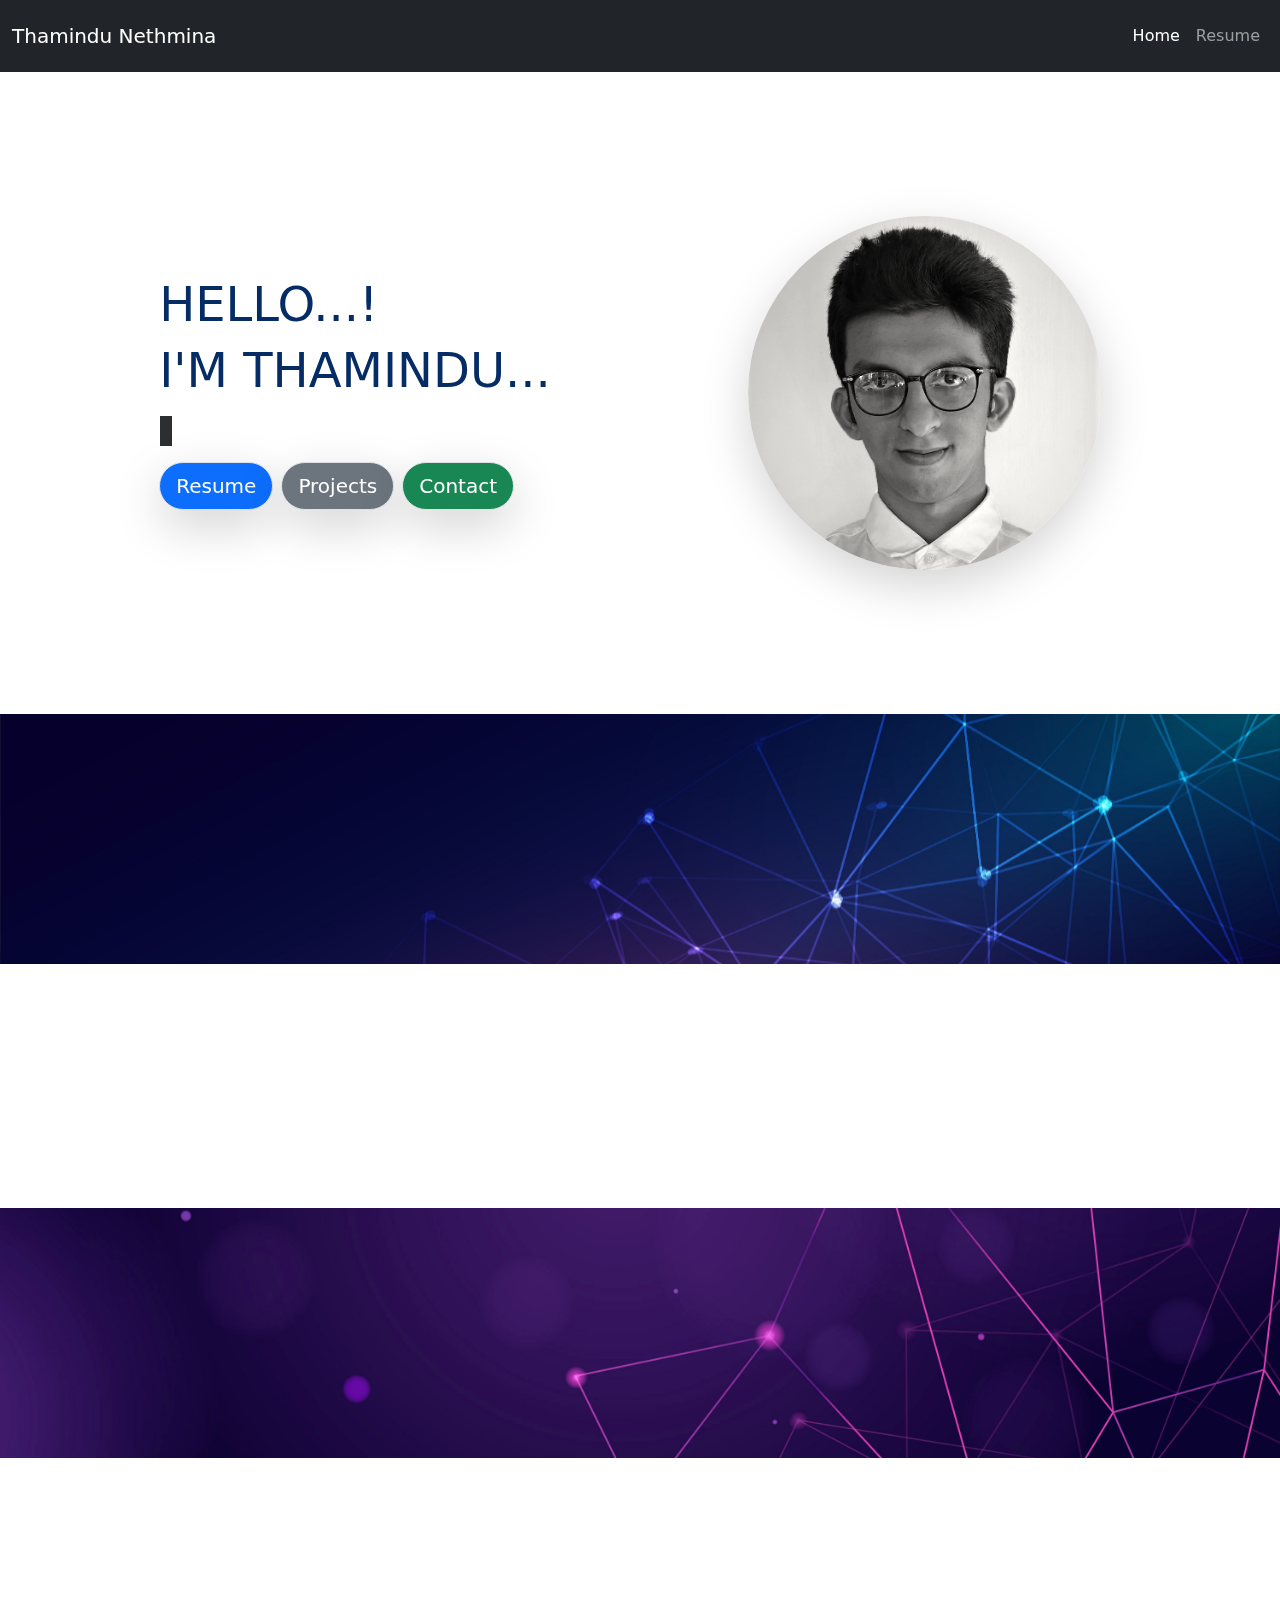
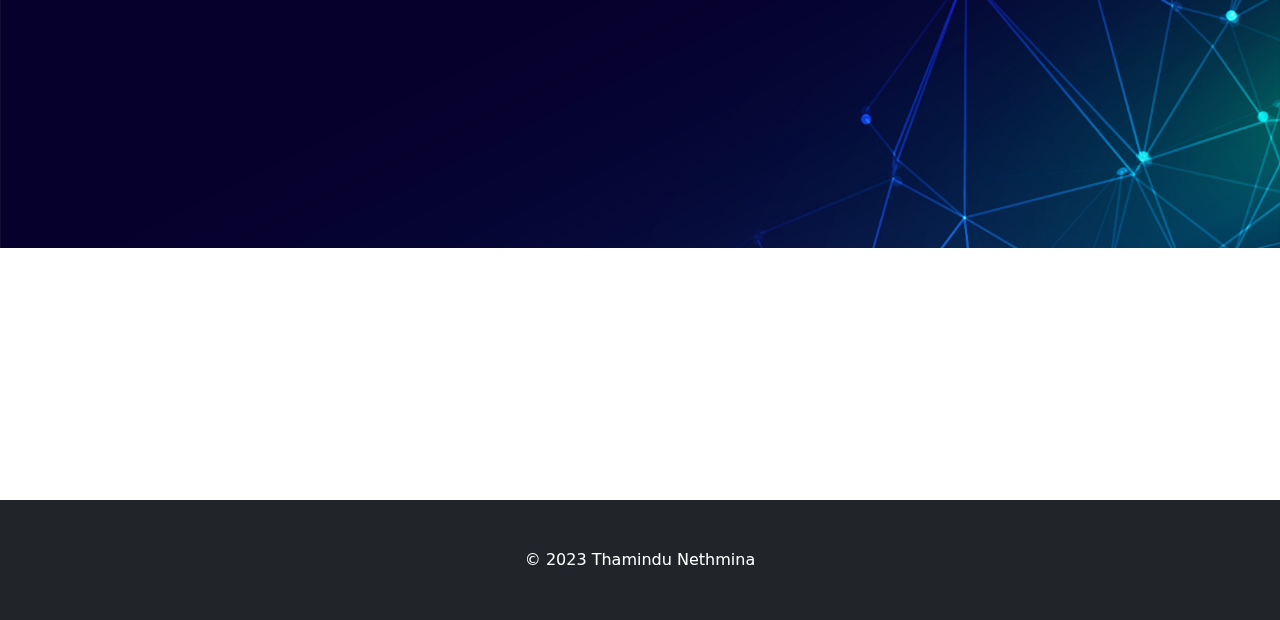
<file: index.html>
<!DOCTYPE html><html data-bs-theme="light" lang="en"><head><meta charset="utf-8"><meta name="viewport" content="width=device-width, initial-scale=1.0, shrink-to-fit=no"><title>Portfolio | Thamindu Nethmina</title><meta property="og:description" content="Hello...!
I'm Thamindu..."><meta property="og:type" content="website"><meta property="og:image" content="https://thamindu-nethmina.bss.design/assets/img/Screenshot (94).png">
			<script type="application/ld+json">{"@context":"http://schema.org","@type":"WebSite","name":"Portfolio | Thamindu Nethmina","url":"https://thamindu-nethmina.bss.design/"}</script><link rel="stylesheet" href="assets/bootstrap/css/bootstrap.min.css"><link rel="stylesheet" href="assets/fonts/fontawesome-all.min.css"><link rel="stylesheet" href="assets/css/styles.min.css"><link rel="stylesheet" href="https://cdn.jsdelivr.net/npm/bootstrap@5.2.1/dist/css/bootstrap.min.css"></head><body><nav class="navbar navbar-dark navbar-expand-md bg-dark py-3"><div class="container-fluid"><a class="navbar-brand d-flex align-items-center" href="#"><span>Thamindu Nethmina</span></a><button data-bs-toggle="collapse" class="navbar-toggler" data-bs-target="#navcol-5"><span class="visually-hidden">Toggle navigation</span><span class="navbar-toggler-icon"></span></button><div class="collapse navbar-collapse" id="navcol-5"><ul class="navbar-nav ms-auto"><li class="nav-item"><a class="nav-link active" href="index.html">Home</a></li><li class="nav-item"><a class="nav-link" href="resume.html">Resume</a></li></ul></div></div></nav><div class="container py-4 py-xl-5"><div class="row gy-4 gy-md-0"><div class="col-md-6 text-center text-md-start d-flex d-sm-flex d-md-flex justify-content-center align-items-center justify-content-md-start align-items-md-center justify-content-xl-center"><div style="max-width: 400px;"><h1 class="display-5 text-uppercase fw-normal text-primary-emphasis" data-aos="zoom-in-down" data-aos-duration="1000">Hello...!</h1><h1 class="display-5 text-uppercase fw-normal text-primary-emphasis" data-aos="zoom-in-down" data-aos-duration="1000">I'm Thamindu...</h1><p class="lead font-monospace text-secondary-emphasis my-3 type-writer" data-aos="zoom-in-down" data-aos-duration="1000"></p><a class="btn btn-primary btn-lg border rounded-pill shadow-lg me-2" role="button" data-aos="zoom-in-down" data-aos-duration="1000" href="resume.html">Resume</a><a class="btn btn-secondary btn-lg border rounded-pill shadow-lg me-2" role="button" data-aos="zoom-in-down" data-aos-duration="1000" href="#projects">Projects</a><a class="btn btn-success btn-lg border rounded-pill shadow-lg" role="button" data-aos="zoom-in-down" data-aos-duration="1000" href="#contact">Contact</a></div></div><div class="col-md-6"><div class="p-xl-5 m-xl-5"><img class="rounded-circle img-fluid shadow-lg w-100 fit-cover profile-pic" data-aos="zoom-out" data-aos-duration="1000" style="min-height: 300px;" src="assets/img/pic.jpg" alt="profile-pic"></div></div></div></div><div data-bss-parallax-bg="true" style="height: 250px;background-image: url(&quot;assets/img/background.jpg&quot;);background-position: center;background-size: cover;"></div><div class="container"><div class="row" style="margin-top: 40px;margin-bottom: 10px;"><div class="col-md-12"><h1 class="display-5 fw-normal text-center text-primary-emphasis" data-aos="zoom-in-down" data-aos-duration="1000">A Little Bit About Me...</h1></div></div><div class="row" style="margin-bottom: 40px;"><div class="col-md-12"><p class="text-center text-secondary-emphasis" data-aos="zoom-in-down" data-aos-duration="1000">I'm an undergraduate in Computer Science awarded by University of Westminster, at Informatics Institute of Technology. I'm currently working as an Associate Software Engineer at HCLTech, Sri Lanka. I'm passionate in Full Stack Web Development, Artificial Intelligence, Machine Learning and Competitive Programming. I have good knowledge in C#, Java and Python programming languages.</p></div></div></div><div data-bss-parallax-bg="true" style="height: 250px;background-image: url(&quot;assets/img/background2.jpg&quot;);background-position: center;background-size: cover;"></div><div class="container py-4 py-xl-5" id="projects"><div class="row mb-4"><div class="col-md-8 col-xl-6 text-center mx-auto"><h1 class="display-5 fw-normal text-center text-primary-emphasis" data-aos="zoom-in-down" data-aos-duration="1000">Projects &amp; Assignments</h1><p class="text-secondary-emphasis w-lg-50" data-aos="zoom-in-down" data-aos-duration="1000">These are some of the assignments &amp; trainee projects that I have worked on as an undergraduate and a software engineer intern.</p></div></div><h1 class="display-6 text-center text-primary" data-aos="zoom-in-down" data-aos-duration="1000">Mini Projects</h1><p class="lead text-center text-secondary" data-aos="zoom-in-down" data-aos-duration="1000">Click to visit the project</p><div class="row mb-5 row-cols-1 row-cols-md-3 g-3" data-aos="zoom-in-down" data-aos-duration="1000"><div class="col"><a class="mini-projects" href="http://thamindu.me/My-Websites/NIC/nic.html" target="_blank"><div class="bg-light shadow lh-1 rounded-3 p-3"><h5 class="text-center text-dark-emphasis">NIC Calculator</h5><ul class="list-group"><li class="list-group-item list-group-item-secondary"><span>Focused on JavaScript validations.</span></li><li class="list-group-item list-group-item-success"><span>Skills: HTML, Bootstrap 5 &amp; JavaScript</span></li><li class="list-group-item list-group-item-danger"><span>Tools: VS Code &amp; GitHub</span></li></ul></div></a></div><div class="col"><a class="mini-projects" href="http://thamindu.me/My-Websites/Calculator/calculator.html" target="_blank"><div class="bg-light shadow lh-1 rounded-3 p-3"><h5 class="text-center text-dark-emphasis">Standard Calculator</h5><ul class="list-group"><li class="list-group-item list-group-item-secondary"><span>Focused on usage of JavaScript.</span></li><li class="list-group-item list-group-item-success"><span>Skills: HTML, CSS,&nbsp; Bootstrap 5 &amp; JavaScript.</span></li><li class="list-group-item list-group-item-danger"><span>Tools: VS Code &amp; GitHub</span></li></ul></div></a></div><div class="col"><a class="mini-projects" href="#"><div class="bg-light shadow lh-1 rounded-3 p-3"><h5 class="text-center text-dark-emphasis">Portfolio</h5><ul class="list-group"><li class="list-group-item list-group-item-secondary"><span>Focused on usage of HTML, CSS &amp; Bootstrap 5.</span></li><li class="list-group-item list-group-item-success"><span>Skills: HTML, CSS &amp; Bootstrap 5</span></li><li class="list-group-item list-group-item-danger"><span>Tools: VS Code &amp; GitHub</span></li></ul></div></a></div></div><hr><div class="row gy-4 row-cols-1 row-cols-md-2"><div class="col project" data-aos="zoom-in-down" data-aos-duration="1000"><div class="bg-light shadow lh-1 rounded-3 p-3"><h5>Developed a tourism web page</h5><p><b>IIT Sri Lanka</b> | JAN 2023 - APR 2023</p><ul class="list-group"><li class="list-group-item list-group-item-secondary"><span>Group project</span></li><li class="list-group-item list-group-item-secondary"><span>Focused on basics of Web Development                            </span></li><li class="list-group-item list-group-item-success"><span>Skills: HTML, CSS &amp; JS</span></li><li class="list-group-item list-group-item-danger"><span>Tools: VS Code, GitHub &amp; MS Word</span></li><li class="list-group-item list-group-item-warning"><span>Domain: E-Commerce</span></li></ul></div></div><div class="col project" data-aos="zoom-in-down" data-aos-duration="1000"><div class="bg-light shadow lh-1 rounded-3 p-3"><h5>Developed a Skin Consultation Manager</h5><p><b>IIT Sri Lanka</b> | NOV 2022 - JAN 2023</p><ul class="list-group"><li class="list-group-item list-group-item-secondary"><span>Focused on OOP concepts</span></li><li class="list-group-item list-group-item-success"><span>Skills: Java, Java Swing &amp; Junit</span></li><li class="list-group-item list-group-item-danger"><span>Tools: IntelliJ IDEA, MS Word</span></li><li class="list-group-item list-group-item-warning"><span>Domain: Health Care</span></li></ul></div></div><div class="col project" data-aos="zoom-in-down" data-aos-duration="1000"><div class="bg-light shadow lh-1 rounded-3 p-3"><h5>Developed an Airport Management System</h5><p><b>HCLTech, Sri Lanka</b> | NOV 2022 - FEB 2023</p><ul class="list-group"><li class="list-group-item list-group-item-secondary"><span>Group project</span></li><li class="list-group-item list-group-item-secondary"><span>Focused on MVC concepts and Web API.                            </span></li><li class="list-group-item list-group-item-success"><span>Skills: Asp.Net MVC, C#, MS-SQL, HTML,                                CSS, JS, Bootstrap, Entity Framework &amp; RESTful                                API.</span></li><li class="list-group-item list-group-item-danger"><span>Tools: Visual Studio 2022, Fiddler,                                Balsamiq Wireframe</span></li><li class="list-group-item list-group-item-warning"><span>Domain: Travel &amp; Tourism</span></li></ul></div></div><div class="col project" data-aos="zoom-in-down" data-aos-duration="1000"><div class="bg-light shadow lh-1 rounded-3 p-3"><h5>Developed a Student-Exam Management System</h5><p><b>HCLTech, Sri Lanka</b> | 2022</p><ul class="list-group"><li class="list-group-item list-group-item-secondary"><span>Focused on Parent-Child relationship                                of two entities</span></li><li class="list-group-item list-group-item-success"><span>Skills: ASP.Net MVC, C#, HTML, CSS, JS,                                Bootstrap, Entity Framework</span></li><li class="list-group-item list-group-item-danger"><span>Tools: Visual Studio 2022</span></li><li class="list-group-item list-group-item-warning"><span>Domain: Education</span></li></ul></div></div><div class="col project" data-aos="zoom-in-down" data-aos-duration="1000"><div class="bg-light shadow lh-1 rounded-3 p-3"><h5>Developed a Fuel Queue Management System</h5><p><b>IIT Sri Lanka</b> | Jul 2022 - Aug 2022</p><ul class="list-group"><li class="list-group-item list-group-item-secondary"><span>Focused on Java basics and data                                structures</span></li><li class="list-group-item list-group-item-success"><span>Skills: Java &amp; JavaFX</span></li><li class="list-group-item list-group-item-danger"><span>Tools: IntelliJ IDEA</span></li><li class="list-group-item list-group-item-warning"><span>Domain: Public Service</span></li></ul></div></div><div class="col project" data-aos="zoom-in-down" data-aos-duration="1000"><div class="bg-light shadow lh-1 rounded-3 p-3"><h5>Developed a Progression Outcome System</h5><p><b>IIT Sri Lanka</b> | Feb 2022 - Mar 2022</p><ul class="list-group"><li class="list-group-item list-group-item-secondary"><span>Focused on Python basics and data                                structures</span></li><li class="list-group-item list-group-item-success"><span>Skills: Python</span></li><li class="list-group-item list-group-item-danger"><span>Tools: Python IDE, MS Word</span></li><li class="list-group-item list-group-item-warning"><span>Domain: Education</span></li></ul></div></div><div class="col project" data-aos="zoom-in-down" data-aos-duration="1000"><div class="bg-light shadow lh-1 rounded-3 p-3"><h5>Developed a Library Management System</h5><p><b>Esoft Metro Campus, Kandy, Sri Lanka</b> | Aug 2021 - Oct 2021</p><ul class="list-group"><li class="list-group-item list-group-item-secondary"><span>Focused on usage of Windows Forms with                                C# and MS-SQL</span></li><li class="list-group-item list-group-item-success"><span>Skills: C# &amp; MS-SQL</span></li><li class="list-group-item list-group-item-danger"><span>Tools: Visual Studio 2013, MS Word</span></li><li class="list-group-item list-group-item-warning"><span>Domain: Education</span></li></ul></div></div></div></div><div data-bss-parallax-bg="true" style="height: 250px;background-image: url(&quot;assets/img/background.jpg&quot;);background-position: center;background-size: cover;"></div><div class="container py-4" id="contact"><div class="row"><div class="col-md-12"><h1 class="display-5 fw-normal text-center text-primary-emphasis" data-aos="zoom-in-down" data-aos-duration="1000">Contact Me</h1><p class="text-center" data-aos="zoom-in-down" data-aos-duration="1000">Here are some links to contact or follow me</p></div></div><div class="row"><div class="col-md-3 text-center py-3" data-aos="zoom-in-down" data-aos-duration="1000" style="background: var(--bs-body-bg);"><a href="mailto:himanshavithanage@gmail.com" target="_blank"><i class="far fa-envelope social" style="font-size: 50px;"></i></a></div><div class="col-md-3 text-center py-3" data-aos="zoom-in-down" data-aos-duration="1000"><a href="https://www.linkedin.com/in/thamindu-himansha-nethmina-0b9075239/" target="_blank"><i class="fab fa-linkedin-in social" style="font-size: 50px;"></i></a></div><div class="col-md-3 text-center py-3" data-aos="zoom-in-down" data-aos-duration="1000"><a href="https://www.facebook.com/thamindu.nethmina.1/" target="_blank"><i class="fab fa-facebook-f social" style="font-size: 50px;"></i></a></div><div class="col-md-3 text-center py-3" data-aos="zoom-in-down" data-aos-duration="1000"><a href="https://github.com/ThaminduNethmina" target="_blank"><i class="fab fa-github social" style="font-size: 50px;"></i></a></div></div></div><footer class="text-center bg-dark mt-3"><div class="container text-white py-4 py-lg-5"><p class="mb-0">© 2023 Thamindu Nethmina</p></div></footer><script src="assets/bootstrap/js/bootstrap.min.js"></script><script src="https://cdn.jsdelivr.net/npm/@popperjs/core@2.11.6/dist/umd/popper.min.js"></script><script src="https://cdn.jsdelivr.net/npm/bootstrap@5.2.1/dist/js/bootstrap.min.js"></script><script src="assets/js/script.min.js"></script></body></html>
</file>
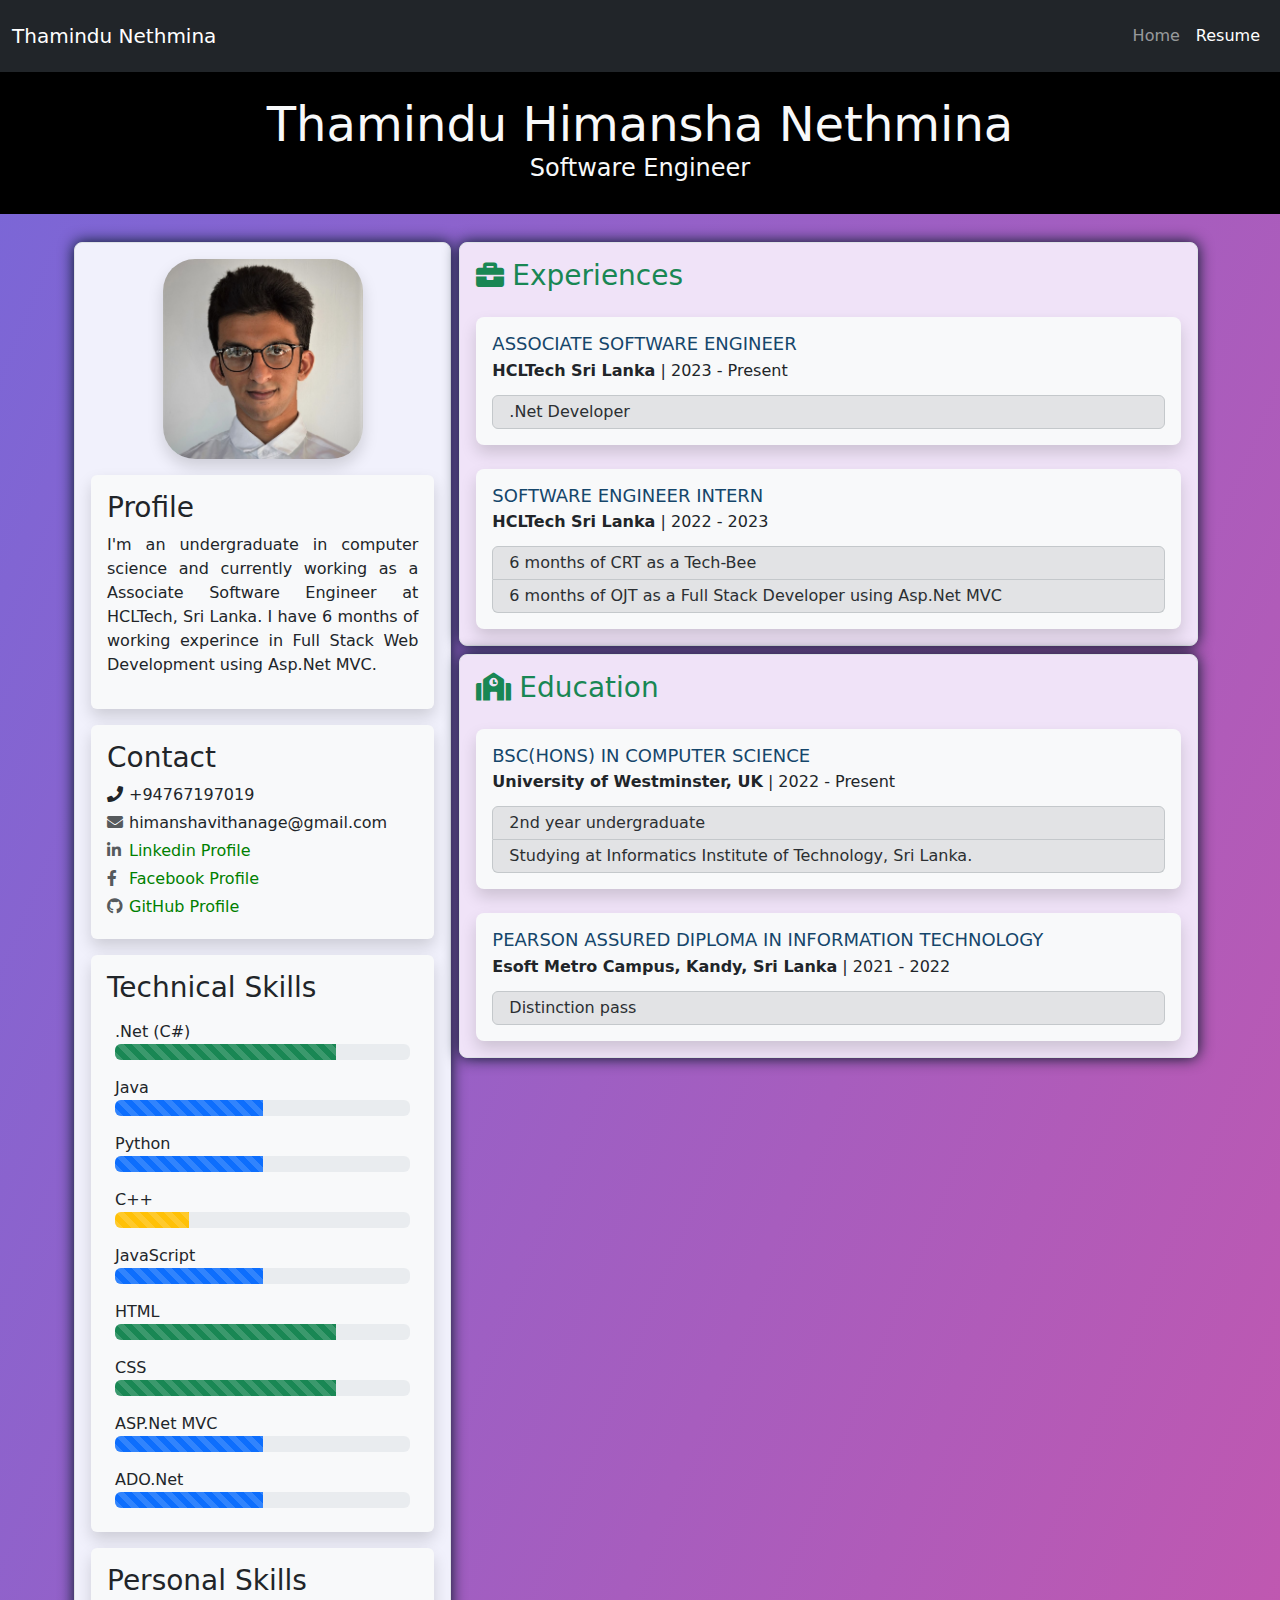
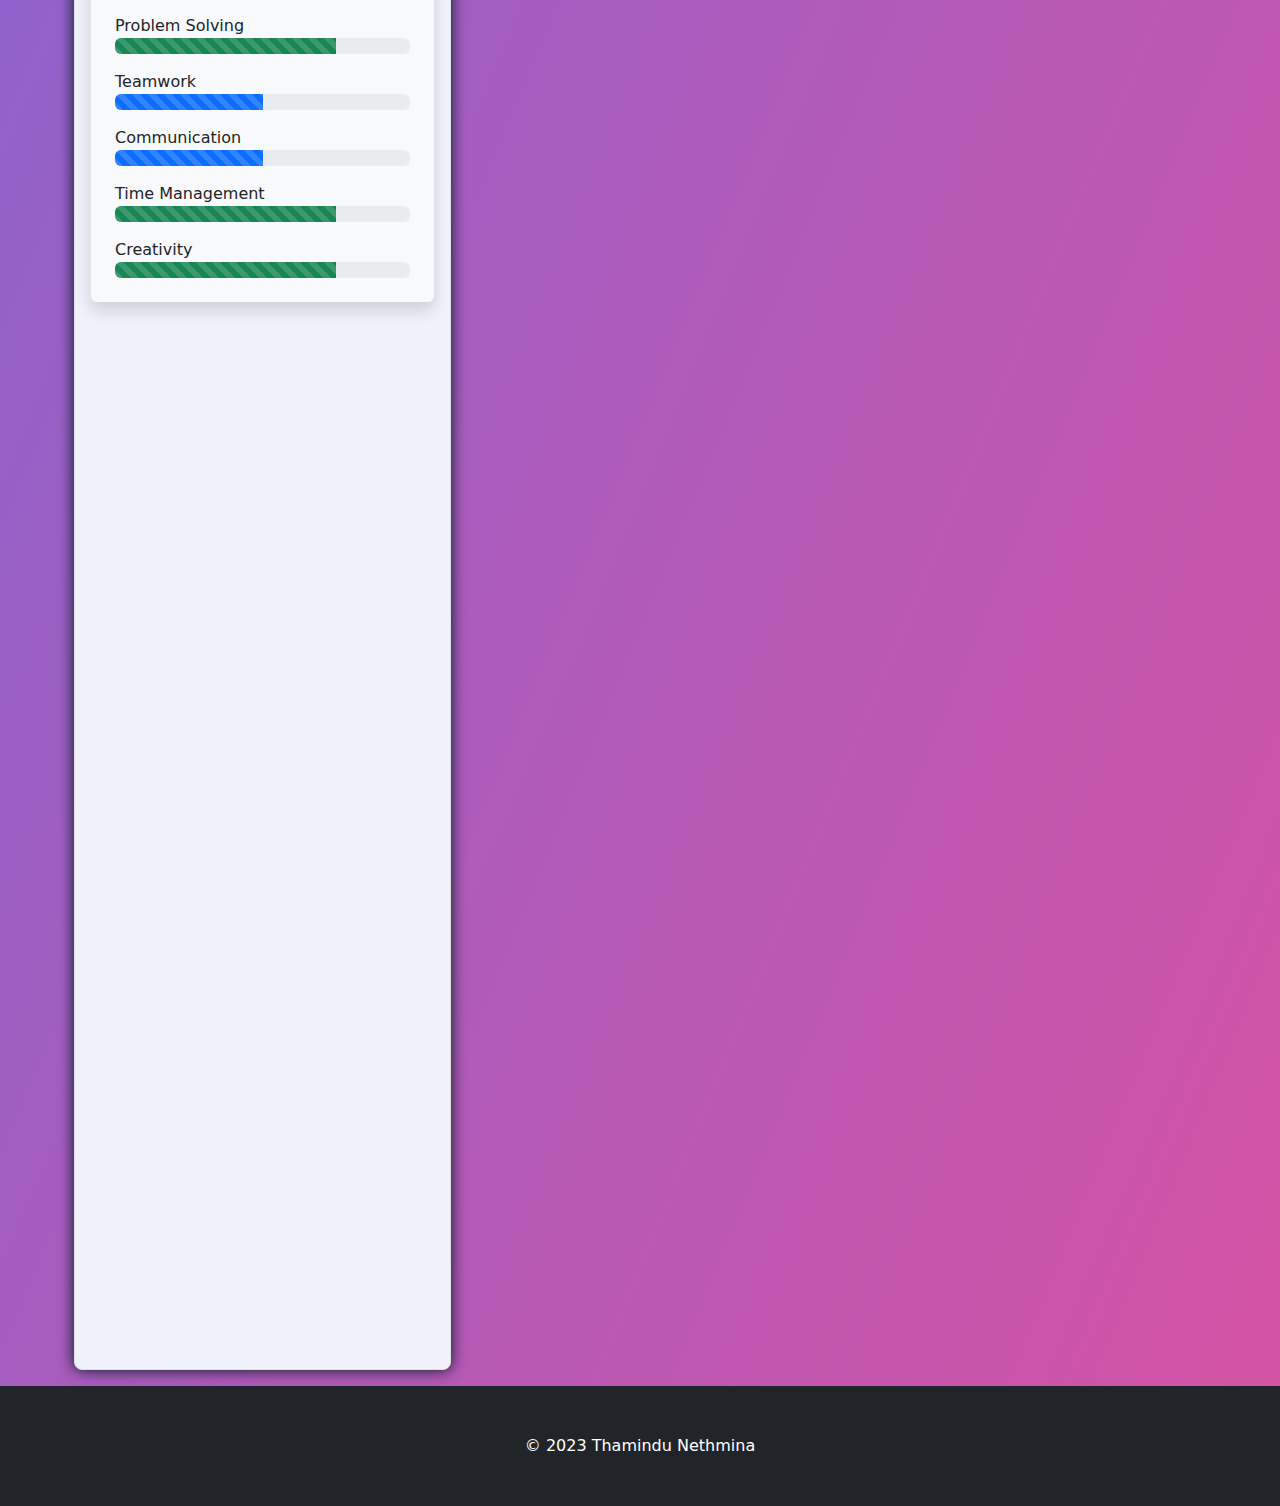
<file: resume.html>
<!DOCTYPE html><html data-bs-theme="light" lang="en"><head><meta charset="utf-8"><meta name="viewport" content="width=device-width, initial-scale=1.0, shrink-to-fit=no"><title>Resume | Thamindu Nethmina</title><meta property="og:description" content="Hello...!
I'm Thamindu..."><meta property="og:type" content="website"><meta property="og:image" content="https://thamindu-nethmina.bss.design/assets/img/Screenshot (94).png"><link rel="stylesheet" href="assets/bootstrap/css/bootstrap.min.css"><link rel="stylesheet" href="assets/fonts/fontawesome-all.min.css"><link rel="stylesheet" href="assets/css/styles.min.css"><link rel="stylesheet" href="https://cdn.jsdelivr.net/npm/bootstrap@5.2.1/dist/css/bootstrap.min.css"></head><body class="body"><div class="grad"></div><nav class="navbar navbar-dark navbar-expand-md bg-dark py-3"><div class="container-fluid"><a class="navbar-brand d-flex align-items-center" href="#"><span>Thamindu Nethmina</span></a><button data-bs-toggle="collapse" class="navbar-toggler" data-bs-target="#navcol-5"><span class="visually-hidden">Toggle navigation</span><span class="navbar-toggler-icon"></span></button><div class="collapse navbar-collapse" id="navcol-5"><ul class="navbar-nav ms-auto"><li class="nav-item"><a class="nav-link" href="index.html">Home</a></li><li class="nav-item"><a class="nav-link active" href="resume.html">Resume</a></li></ul></div></div></nav><header class="text-center bg-black container-fluid p-4" data-aos="zoom-in-down" data-aos-duration="1000"><div class="text-light"><div class="display-5"><span>Thamindu Himansha Nethmina</span></div><div class="h4"><span>Software Engineer</span></div></div></header><div class="container mt-1"><div class="row gx-3"><div class="col-12 col-lg-4 side border border-none rounded-3 p-3 mt-4" data-aos="zoom-in-down" data-aos-duration="1000"><img class="shadow d-grid mx-auto img rounded-5 mb-3" src="assets/img/pic.jpg" alt="profile-pic" width="200"><section class="bg-light shadow p-3 mb-3 rounded"><h3>Profile</h3><p>I'm an undergraduate in computer science and currently working as a Associate Software Engineer                        at                        HCLTech, Sri Lanka. I have 6 months of working experince in Full Stack Web Development using                        Asp.Net                        MVC.</p></section><section class="bg-light shadow p-3 mb-3 rounded"><h3>Contact</h3><p class="mb-1"><i class="fas fa-phone"></i>+94767197019</p><p class="mb-1"><i class="fas fa-envelope"></i>himanshavithanage@gmail.com</p><p class="mb-1"><i class="fab fa-linkedin-in"></i><a href="https://www.linkedin.com/in/thamindu-himansha-nethmina-0b9075239/">Linkedin                            Profile</a></p><p class="mb-1"><i class="fab fa-facebook-f"></i><a href="https://www.facebook.com/thamindu.nethmina.1/">Facebook Profile</a></p><p class="mb-1"><i class="fab fa-github"></i><a href="https://github.com/ThaminduNethmina">GitHub Profile</a></p></section><section class="bg-light shadow p-3 mb-3 rounded"><h3>Technical Skills</h3><div class="p-2 rounded-3"><span>.Net (C#)                        </span><div class="progress"><div class="bg-success progress-bar progress-bar-striped progress-bar-animated w-75"></div></div></div><div class="p-2 rounded-3"><span>Java                        </span><div class="progress"><div class="bg-primary progress-bar progress-bar-striped progress-bar-animated w-50"></div></div></div><div class="p-2 rounded-3"><span>Python                        </span><div class="progress"><div class="bg-primary progress-bar progress-bar-striped progress-bar-animated w-50"></div></div></div><div class="p-2 rounded-3"><span>C++                        </span><div class="progress"><div class="bg-warning progress-bar progress-bar-striped progress-bar-animated w-25"></div></div></div><div class="p-2 rounded-3"><span>JavaScript                        </span><div class="progress"><div class="bg-primary progress-bar progress-bar-striped progress-bar-animated w-50"></div></div></div><div class="p-2 rounded-3"><span>HTML                        </span><div class="progress"><div class="bg-success progress-bar progress-bar-striped progress-bar-animated w-75"></div></div></div><div class="p-2 rounded-3"><span>CSS                        </span><div class="progress"><div class="bg-success progress-bar progress-bar-striped progress-bar-animated w-75"></div></div></div><div class="p-2 rounded-3"><span>ASP.Net MVC                        </span><div class="progress"><div class="bg-primary progress-bar progress-bar-striped progress-bar-animated w-50"></div></div></div><div class="p-2 rounded-3"><span>ADO.Net                        </span><div class="progress"><div class="bg-primary progress-bar progress-bar-striped progress-bar-animated w-50"></div></div></div></section><section class="bg-light shadow p-3 mb-3 rounded"><h3>Personal Skills</h3><div class="p-2 rounded-3"><span>Problem Solving                        </span><div class="progress"><div class="bg-success progress-bar progress-bar-striped progress-bar-animated w-75"></div></div></div><div class="p-2 rounded-3"><span>Teamwork                        </span><div class="progress"><div class="bg-primary progress-bar progress-bar-striped progress-bar-animated w-50"></div></div></div><div class="p-2 rounded-3"><span>Communication                        </span><div class="progress"><div class="bg-primary progress-bar progress-bar-striped progress-bar-animated w-50"></div></div></div><div class="p-2 rounded-3"><span>Time Management                        </span><div class="progress"><div class="bg-success progress-bar progress-bar-striped progress-bar-animated w-75"></div></div></div><div class="p-2 rounded-3"><span>Creativity                        </span><div class="progress"><div class="bg-success progress-bar progress-bar-striped progress-bar-animated w-75"></div></div></div></section></div><div class="col-lg-8 mt-4 content ms-0"><section data-aos="zoom-in-down" data-aos-duration="1000" class="border border-none rounded-3 p-3 mb-2"><h3 class="text-success mb-3"><i class="fas fa-briefcase me-2"></i>Experiences</h3><div class="bg-light shadow mt-4 lh-1 rounded-3 p-3"><h5>Associate Software Engineer</h5><p><b>HCLTech Sri Lanka</b> | 2023 - Present</p><ul class="list-group"><li class="list-group-item list-group-item-secondary"><span>.Net Developer</span></li></ul></div><div class="bg-light shadow mt-4 lh-1 rounded-3 p-3"><h5>Software Engineer Intern</h5><p><b>HCLTech Sri Lanka</b> | 2022 - 2023</p><ul class="list-group"><li class="list-group-item list-group-item-secondary"><span>6 months of CRT as a Tech-Bee</span></li><li class="list-group-item list-group-item-secondary"><span>6 months of OJT as a Full Stack                                Developer using Asp.Net MVC</span></li></ul></div></section><section data-aos="zoom-in-down" data-aos-duration="1000" class="border border-none rounded-3 p-3 mb-2"><h3 class="text-success"><i class="fas fa-school me-2"></i>Education</h3><div class="bg-light shadow mt-4 lh-1 rounded-3 p-3"><h5>BSc(Hons) in Computer Science</h5><p><b>University of Westminster, UK</b> | 2022 - Present</p><ul class="list-group"><li class="list-group-item list-group-item-secondary"><span>2nd year undergraduate</span></li><li class="list-group-item list-group-item-secondary"><span>Studying at Informatics Institute of                                Technology, Sri Lanka.</span></li></ul></div><div class="bg-light shadow mt-4 lh-1 rounded-3 p-3"><h5>Pearson Assured Diploma in Information Technology                            </h5><p><b>Esoft Metro Campus, Kandy, Sri Lanka</b> | 2021 - 2022</p><ul class="list-group"><li class="list-group-item list-group-item-secondary"><span>Distinction pass</span></li></ul></div></section><section data-aos="zoom-in-down" data-aos-duration="1000" class="border border-none rounded-3 p-3"><h3 class="text-success"><i class="fas fa-project-diagram me-2"></i>Projects &amp; Assignments</h3><div class="bg-light shadow mt-4 lh-1 rounded-3 p-3"><h5>Developed a tourism web page</h5><p><b>IIT Sri Lanka</b> | JAN 2023 - APR 2023</p><ul class="list-group"><li class="list-group-item list-group-item-secondary"><span>Group project</span></li><li class="list-group-item list-group-item-secondary"><span>Focused on basics of Web Development                            </span></li><li class="list-group-item list-group-item-success"><span>Skills: HTML, CSS &amp; JS</span></li><li class="list-group-item list-group-item-danger"><span>Tools: VS Code, GitHub &amp; MS Word</span></li><li class="list-group-item list-group-item-warning"><span>Domain: E-Commerce</span></li></ul></div><div class="bg-light shadow mt-4 lh-1 rounded-3 p-3"><h5>Developed a Skin Consultation Manager</h5><p><b>IIT Sri Lanka</b> | NOV 2022 - JAN 2023</p><ul class="list-group"><li class="list-group-item list-group-item-secondary"><span>Focused on OOP concepts</span></li><li class="list-group-item list-group-item-success"><span>Skills: Java, Java Swing &amp; Junit</span></li><li class="list-group-item list-group-item-danger"><span>Tools: IntelliJ IDEA, MS Word</span></li><li class="list-group-item list-group-item-warning"><span>Domain: Health Care</span></li></ul></div><div class="bg-light shadow mt-4 lh-1 rounded-3 p-3"><h5>Developed an Airport Management System</h5><p><b>HCLTech, Sri Lanka</b> | NOV 2022 - FEB 2023</p><ul class="list-group"><li class="list-group-item list-group-item-secondary"><span>Group project</span></li><li class="list-group-item list-group-item-secondary"><span>Focused on MVC concepts and Web API.                            </span></li><li class="list-group-item list-group-item-success"><span>Skills: Asp.Net MVC, C#, MS-SQL, HTML,                                CSS, JS, Bootstrap, Entity Framework &amp; RESTful                                API.</span></li><li class="list-group-item list-group-item-danger"><span>Tools: Visual Studio 2022, Fiddler,                                Balsamiq Wireframe</span></li><li class="list-group-item list-group-item-warning"><span>Domain: Travel &amp; Tourism</span></li></ul></div><div class="bg-light shadow mt-4 lh-1 rounded-3 p-3"><h5>Developed a Student-Exam Management System</h5><p><b>HCLTech, Sri Lanka</b> | 2022</p><ul class="list-group"><li class="list-group-item list-group-item-secondary"><span>Focused on Parent-Child relationship                                of two entities</span></li><li class="list-group-item list-group-item-success"><span>Skills: ASP.Net MVC, C#, HTML, CSS, JS,                                Bootstrap, Entity Framework</span></li><li class="list-group-item list-group-item-danger"><span>Tools: Visual Studio 2022</span></li><li class="list-group-item list-group-item-warning"><span>Domain: Education</span></li></ul></div><div class="bg-light shadow mt-4 lh-1 rounded-3 p-3"><h5>Developed a Fuel Queue Management System</h5><p><b>IIT Sri Lanka</b> | Jul 2022 - Aug 2022</p><ul class="list-group"><li class="list-group-item list-group-item-secondary"><span>Focused on Java basics and data                                structures</span></li><li class="list-group-item list-group-item-success"><span>Skills: Java &amp; JavaFX</span></li><li class="list-group-item list-group-item-danger"><span>Tools: IntelliJ IDEA</span></li><li class="list-group-item list-group-item-warning"><span>Domain: Public Service</span></li></ul></div><div class="bg-light shadow mt-4 lh-1 rounded-3 p-3"><h5>Developed a Progression Outcome System</h5><p><b>IIT Sri Lanka</b> | Feb 2022 - Mar 2022</p><ul class="list-group"><li class="list-group-item list-group-item-secondary"><span>Focused on Python basics and data                                structures</span></li><li class="list-group-item list-group-item-success"><span>Skills: Python</span></li><li class="list-group-item list-group-item-danger"><span>Tools: Python IDE, MS Word</span></li><li class="list-group-item list-group-item-warning"><span>Domain: Education</span></li></ul></div><div class="bg-light shadow mt-4 lh-1 rounded-3 p-3"><h5>Developed a Library Management System</h5><p><b>Esoft Metro Campus, Kandy, Sri Lanka</b> | Aug 2021 - Oct 2021</p><ul class="list-group"><li class="list-group-item list-group-item-secondary"><span>Focused on usage of Windows Forms with                                C# and MS-SQL</span></li><li class="list-group-item list-group-item-success"><span>Skills: C# &amp; MS-SQL</span></li><li class="list-group-item list-group-item-danger"><span>Tools: Visual Studio 2013, MS Word</span></li><li class="list-group-item list-group-item-warning"><span>Domain: Education</span></li></ul></div></section></div></div></div><footer class="text-center bg-dark mt-3"><div class="container text-white py-4 py-lg-5"><p class="mb-0">© 2023 Thamindu Nethmina</p></div></footer><script src="assets/bootstrap/js/bootstrap.min.js"></script><script src="https://cdn.jsdelivr.net/npm/@popperjs/core@2.11.6/dist/umd/popper.min.js"></script><script src="https://cdn.jsdelivr.net/npm/bootstrap@5.2.1/dist/js/bootstrap.min.js"></script><script src="assets/js/script.min.js"></script></body></html>
</file>
<file: assets/css/styles.min.css>
@charset "UTF-8";[data-aos][data-aos][data-aos-duration='50'],body[data-aos-duration='50'] [data-aos]{transition-duration:50ms}[data-aos][data-aos][data-aos-delay='100'],[data-aos][data-aos][data-aos-delay='1000'],[data-aos][data-aos][data-aos-delay='1050'],[data-aos][data-aos][data-aos-delay='1100'],[data-aos][data-aos][data-aos-delay='1150'],[data-aos][data-aos][data-aos-delay='1200'],[data-aos][data-aos][data-aos-delay='1250'],[data-aos][data-aos][data-aos-delay='1300'],[data-aos][data-aos][data-aos-delay='1350'],[data-aos][data-aos][data-aos-delay='1400'],[data-aos][data-aos][data-aos-delay='1450'],[data-aos][data-aos][data-aos-delay='150'],[data-aos][data-aos][data-aos-delay='1500'],[data-aos][data-aos][data-aos-delay='1550'],[data-aos][data-aos][data-aos-delay='1600'],[data-aos][data-aos][data-aos-delay='1650'],[data-aos][data-aos][data-aos-delay='1700'],[data-aos][data-aos][data-aos-delay='1750'],[data-aos][data-aos][data-aos-delay='1800'],[data-aos][data-aos][data-aos-delay='1850'],[data-aos][data-aos][data-aos-delay='1900'],[data-aos][data-aos][data-aos-delay='1950'],[data-aos][data-aos][data-aos-delay='200'],[data-aos][data-aos][data-aos-delay='2000'],[data-aos][data-aos][data-aos-delay='2050'],[data-aos][data-aos][data-aos-delay='2100'],[data-aos][data-aos][data-aos-delay='2150'],[data-aos][data-aos][data-aos-delay='2200'],[data-aos][data-aos][data-aos-delay='2250'],[data-aos][data-aos][data-aos-delay='2300'],[data-aos][data-aos][data-aos-delay='2350'],[data-aos][data-aos][data-aos-delay='2400'],[data-aos][data-aos][data-aos-delay='2450'],[data-aos][data-aos][data-aos-delay='250'],[data-aos][data-aos][data-aos-delay='2500'],[data-aos][data-aos][data-aos-delay='2550'],[data-aos][data-aos][data-aos-delay='2600'],[data-aos][data-aos][data-aos-delay='2650'],[data-aos][data-aos][data-aos-delay='2700'],[data-aos][data-aos][data-aos-delay='2750'],[data-aos][data-aos][data-aos-delay='2800'],[data-aos][data-aos][data-aos-delay='2850'],[data-aos][data-aos][data-aos-delay='2900'],[data-aos][data-aos][data-aos-delay='2950'],[data-aos][data-aos][data-aos-delay='300'],[data-aos][data-aos][data-aos-delay='3000'],[data-aos][data-aos][data-aos-delay='350'],[data-aos][data-aos][data-aos-delay='400'],[data-aos][data-aos][data-aos-delay='450'],[data-aos][data-aos][data-aos-delay='50'],[data-aos][data-aos][data-aos-delay='500'],[data-aos][data-aos][data-aos-delay='550'],[data-aos][data-aos][data-aos-delay='600'],[data-aos][data-aos][data-aos-delay='650'],[data-aos][data-aos][data-aos-delay='700'],[data-aos][data-aos][data-aos-delay='750'],[data-aos][data-aos][data-aos-delay='800'],[data-aos][data-aos][data-aos-delay='850'],[data-aos][data-aos][data-aos-delay='900'],[data-aos][data-aos][data-aos-delay='950'],body[data-aos-delay='100'] [data-aos],body[data-aos-delay='1000'] [data-aos],body[data-aos-delay='1050'] [data-aos],body[data-aos-delay='1100'] [data-aos],body[data-aos-delay='1150'] [data-aos],body[data-aos-delay='1200'] [data-aos],body[data-aos-delay='1250'] [data-aos],body[data-aos-delay='1300'] [data-aos],body[data-aos-delay='1350'] [data-aos],body[data-aos-delay='1400'] [data-aos],body[data-aos-delay='1450'] [data-aos],body[data-aos-delay='150'] [data-aos],body[data-aos-delay='1500'] [data-aos],body[data-aos-delay='1550'] [data-aos],body[data-aos-delay='1600'] [data-aos],body[data-aos-delay='1650'] [data-aos],body[data-aos-delay='1700'] [data-aos],body[data-aos-delay='1750'] [data-aos],body[data-aos-delay='1800'] [data-aos],body[data-aos-delay='1850'] [data-aos],body[data-aos-delay='1900'] [data-aos],body[data-aos-delay='1950'] [data-aos],body[data-aos-delay='200'] [data-aos],body[data-aos-delay='2000'] [data-aos],body[data-aos-delay='2050'] [data-aos],body[data-aos-delay='2100'] [data-aos],body[data-aos-delay='2150'] [data-aos],body[data-aos-delay='2200'] [data-aos],body[data-aos-delay='2250'] [data-aos],body[data-aos-delay='2300'] [data-aos],body[data-aos-delay='2350'] [data-aos],body[data-aos-delay='2400'] [data-aos],body[data-aos-delay='2450'] [data-aos],body[data-aos-delay='250'] [data-aos],body[data-aos-delay='2500'] [data-aos],body[data-aos-delay='2550'] [data-aos],body[data-aos-delay='2600'] [data-aos],body[data-aos-delay='2650'] [data-aos],body[data-aos-delay='2700'] [data-aos],body[data-aos-delay='2750'] [data-aos],body[data-aos-delay='2800'] [data-aos],body[data-aos-delay='2850'] [data-aos],body[data-aos-delay='2900'] [data-aos],body[data-aos-delay='2950'] [data-aos],body[data-aos-delay='300'] [data-aos],body[data-aos-delay='3000'] [data-aos],body[data-aos-delay='350'] [data-aos],body[data-aos-delay='400'] [data-aos],body[data-aos-delay='450'] [data-aos],body[data-aos-delay='50'] [data-aos],body[data-aos-delay='500'] [data-aos],body[data-aos-delay='550'] [data-aos],body[data-aos-delay='600'] [data-aos],body[data-aos-delay='650'] [data-aos],body[data-aos-delay='700'] [data-aos],body[data-aos-delay='750'] [data-aos],body[data-aos-delay='800'] [data-aos],body[data-aos-delay='850'] [data-aos],body[data-aos-delay='900'] [data-aos],body[data-aos-delay='950'] [data-aos]{transition-delay:0}[data-aos][data-aos][data-aos-delay='50'].aos-animate,body[data-aos-delay='50'] [data-aos].aos-animate{transition-delay:50ms}[data-aos][data-aos][data-aos-duration='100'],body[data-aos-duration='100'] [data-aos]{transition-duration:.1s}[data-aos][data-aos][data-aos-delay='100'].aos-animate,body[data-aos-delay='100'] [data-aos].aos-animate{transition-delay:.1s}[data-aos][data-aos][data-aos-duration='150'],body[data-aos-duration='150'] [data-aos]{transition-duration:.15s}[data-aos][data-aos][data-aos-delay='150'].aos-animate,body[data-aos-delay='150'] [data-aos].aos-animate{transition-delay:.15s}[data-aos][data-aos][data-aos-duration='200'],body[data-aos-duration='200'] [data-aos]{transition-duration:.2s}[data-aos][data-aos][data-aos-delay='200'].aos-animate,body[data-aos-delay='200'] [data-aos].aos-animate{transition-delay:.2s}[data-aos][data-aos][data-aos-duration='250'],body[data-aos-duration='250'] [data-aos]{transition-duration:.25s}[data-aos][data-aos][data-aos-delay='250'].aos-animate,body[data-aos-delay='250'] [data-aos].aos-animate{transition-delay:.25s}[data-aos][data-aos][data-aos-duration='300'],body[data-aos-duration='300'] [data-aos]{transition-duration:.3s}[data-aos][data-aos][data-aos-delay='300'].aos-animate,body[data-aos-delay='300'] [data-aos].aos-animate{transition-delay:.3s}[data-aos][data-aos][data-aos-duration='350'],body[data-aos-duration='350'] [data-aos]{transition-duration:.35s}[data-aos][data-aos][data-aos-delay='350'].aos-animate,body[data-aos-delay='350'] [data-aos].aos-animate{transition-delay:.35s}[data-aos][data-aos][data-aos-duration='400'],body[data-aos-duration='400'] [data-aos]{transition-duration:.4s}[data-aos][data-aos][data-aos-delay='400'].aos-animate,body[data-aos-delay='400'] [data-aos].aos-animate{transition-delay:.4s}[data-aos][data-aos][data-aos-duration='450'],body[data-aos-duration='450'] [data-aos]{transition-duration:.45s}[data-aos][data-aos][data-aos-delay='450'].aos-animate,body[data-aos-delay='450'] [data-aos].aos-animate{transition-delay:.45s}[data-aos][data-aos][data-aos-duration='500'],body[data-aos-duration='500'] [data-aos]{transition-duration:.5s}[data-aos][data-aos][data-aos-delay='500'].aos-animate,body[data-aos-delay='500'] [data-aos].aos-animate{transition-delay:.5s}[data-aos][data-aos][data-aos-duration='550'],body[data-aos-duration='550'] [data-aos]{transition-duration:.55s}[data-aos][data-aos][data-aos-delay='550'].aos-animate,body[data-aos-delay='550'] [data-aos].aos-animate{transition-delay:.55s}[data-aos][data-aos][data-aos-duration='600'],body[data-aos-duration='600'] [data-aos]{transition-duration:.6s}[data-aos][data-aos][data-aos-delay='600'].aos-animate,body[data-aos-delay='600'] [data-aos].aos-animate{transition-delay:.6s}[data-aos][data-aos][data-aos-duration='650'],body[data-aos-duration='650'] [data-aos]{transition-duration:.65s}[data-aos][data-aos][data-aos-delay='650'].aos-animate,body[data-aos-delay='650'] [data-aos].aos-animate{transition-delay:.65s}[data-aos][data-aos][data-aos-duration='700'],body[data-aos-duration='700'] [data-aos]{transition-duration:.7s}[data-aos][data-aos][data-aos-delay='700'].aos-animate,body[data-aos-delay='700'] [data-aos].aos-animate{transition-delay:.7s}[data-aos][data-aos][data-aos-duration='750'],body[data-aos-duration='750'] [data-aos]{transition-duration:.75s}[data-aos][data-aos][data-aos-delay='750'].aos-animate,body[data-aos-delay='750'] [data-aos].aos-animate{transition-delay:.75s}[data-aos][data-aos][data-aos-duration='800'],body[data-aos-duration='800'] [data-aos]{transition-duration:.8s}[data-aos][data-aos][data-aos-delay='800'].aos-animate,body[data-aos-delay='800'] [data-aos].aos-animate{transition-delay:.8s}[data-aos][data-aos][data-aos-duration='850'],body[data-aos-duration='850'] [data-aos]{transition-duration:.85s}[data-aos][data-aos][data-aos-delay='850'].aos-animate,body[data-aos-delay='850'] [data-aos].aos-animate{transition-delay:.85s}[data-aos][data-aos][data-aos-duration='900'],body[data-aos-duration='900'] [data-aos]{transition-duration:.9s}[data-aos][data-aos][data-aos-delay='900'].aos-animate,body[data-aos-delay='900'] [data-aos].aos-animate{transition-delay:.9s}[data-aos][data-aos][data-aos-duration='950'],body[data-aos-duration='950'] [data-aos]{transition-duration:.95s}[data-aos][data-aos][data-aos-delay='950'].aos-animate,body[data-aos-delay='950'] [data-aos].aos-animate{transition-delay:.95s}[data-aos][data-aos][data-aos-duration='1000'],body[data-aos-duration='1000'] [data-aos]{transition-duration:1s}[data-aos][data-aos][data-aos-delay='1000'].aos-animate,body[data-aos-delay='1000'] [data-aos].aos-animate{transition-delay:1s}[data-aos][data-aos][data-aos-duration='1050'],body[data-aos-duration='1050'] [data-aos]{transition-duration:1.05s}[data-aos][data-aos][data-aos-delay='1050'].aos-animate,body[data-aos-delay='1050'] [data-aos].aos-animate{transition-delay:1.05s}[data-aos][data-aos][data-aos-duration='1100'],body[data-aos-duration='1100'] [data-aos]{transition-duration:1.1s}[data-aos][data-aos][data-aos-delay='1100'].aos-animate,body[data-aos-delay='1100'] [data-aos].aos-animate{transition-delay:1.1s}[data-aos][data-aos][data-aos-duration='1150'],body[data-aos-duration='1150'] [data-aos]{transition-duration:1.15s}[data-aos][data-aos][data-aos-delay='1150'].aos-animate,body[data-aos-delay='1150'] [data-aos].aos-animate{transition-delay:1.15s}[data-aos][data-aos][data-aos-duration='1200'],body[data-aos-duration='1200'] [data-aos]{transition-duration:1.2s}[data-aos][data-aos][data-aos-delay='1200'].aos-animate,body[data-aos-delay='1200'] [data-aos].aos-animate{transition-delay:1.2s}[data-aos][data-aos][data-aos-duration='1250'],body[data-aos-duration='1250'] [data-aos]{transition-duration:1.25s}[data-aos][data-aos][data-aos-delay='1250'].aos-animate,body[data-aos-delay='1250'] [data-aos].aos-animate{transition-delay:1.25s}[data-aos][data-aos][data-aos-duration='1300'],body[data-aos-duration='1300'] [data-aos]{transition-duration:1.3s}[data-aos][data-aos][data-aos-delay='1300'].aos-animate,body[data-aos-delay='1300'] [data-aos].aos-animate{transition-delay:1.3s}[data-aos][data-aos][data-aos-duration='1350'],body[data-aos-duration='1350'] [data-aos]{transition-duration:1.35s}[data-aos][data-aos][data-aos-delay='1350'].aos-animate,body[data-aos-delay='1350'] [data-aos].aos-animate{transition-delay:1.35s}[data-aos][data-aos][data-aos-duration='1400'],body[data-aos-duration='1400'] [data-aos]{transition-duration:1.4s}[data-aos][data-aos][data-aos-delay='1400'].aos-animate,body[data-aos-delay='1400'] [data-aos].aos-animate{transition-delay:1.4s}[data-aos][data-aos][data-aos-duration='1450'],body[data-aos-duration='1450'] [data-aos]{transition-duration:1.45s}[data-aos][data-aos][data-aos-delay='1450'].aos-animate,body[data-aos-delay='1450'] [data-aos].aos-animate{transition-delay:1.45s}[data-aos][data-aos][data-aos-duration='1500'],body[data-aos-duration='1500'] [data-aos]{transition-duration:1.5s}[data-aos][data-aos][data-aos-delay='1500'].aos-animate,body[data-aos-delay='1500'] [data-aos].aos-animate{transition-delay:1.5s}[data-aos][data-aos][data-aos-duration='1550'],body[data-aos-duration='1550'] [data-aos]{transition-duration:1.55s}[data-aos][data-aos][data-aos-delay='1550'].aos-animate,body[data-aos-delay='1550'] [data-aos].aos-animate{transition-delay:1.55s}[data-aos][data-aos][data-aos-duration='1600'],body[data-aos-duration='1600'] [data-aos]{transition-duration:1.6s}[data-aos][data-aos][data-aos-delay='1600'].aos-animate,body[data-aos-delay='1600'] [data-aos].aos-animate{transition-delay:1.6s}[data-aos][data-aos][data-aos-duration='1650'],body[data-aos-duration='1650'] [data-aos]{transition-duration:1.65s}[data-aos][data-aos][data-aos-delay='1650'].aos-animate,body[data-aos-delay='1650'] [data-aos].aos-animate{transition-delay:1.65s}[data-aos][data-aos][data-aos-duration='1700'],body[data-aos-duration='1700'] [data-aos]{transition-duration:1.7s}[data-aos][data-aos][data-aos-delay='1700'].aos-animate,body[data-aos-delay='1700'] [data-aos].aos-animate{transition-delay:1.7s}[data-aos][data-aos][data-aos-duration='1750'],body[data-aos-duration='1750'] [data-aos]{transition-duration:1.75s}[data-aos][data-aos][data-aos-delay='1750'].aos-animate,body[data-aos-delay='1750'] [data-aos].aos-animate{transition-delay:1.75s}[data-aos][data-aos][data-aos-duration='1800'],body[data-aos-duration='1800'] [data-aos]{transition-duration:1.8s}[data-aos][data-aos][data-aos-delay='1800'].aos-animate,body[data-aos-delay='1800'] [data-aos].aos-animate{transition-delay:1.8s}[data-aos][data-aos][data-aos-duration='1850'],body[data-aos-duration='1850'] [data-aos]{transition-duration:1.85s}[data-aos][data-aos][data-aos-delay='1850'].aos-animate,body[data-aos-delay='1850'] [data-aos].aos-animate{transition-delay:1.85s}[data-aos][data-aos][data-aos-duration='1900'],body[data-aos-duration='1900'] [data-aos]{transition-duration:1.9s}[data-aos][data-aos][data-aos-delay='1900'].aos-animate,body[data-aos-delay='1900'] [data-aos].aos-animate{transition-delay:1.9s}[data-aos][data-aos][data-aos-duration='1950'],body[data-aos-duration='1950'] [data-aos]{transition-duration:1.95s}[data-aos][data-aos][data-aos-delay='1950'].aos-animate,body[data-aos-delay='1950'] [data-aos].aos-animate{transition-delay:1.95s}[data-aos][data-aos][data-aos-duration='2000'],body[data-aos-duration='2000'] [data-aos]{transition-duration:2s}[data-aos][data-aos][data-aos-delay='2000'].aos-animate,body[data-aos-delay='2000'] [data-aos].aos-animate{transition-delay:2s}[data-aos][data-aos][data-aos-duration='2050'],body[data-aos-duration='2050'] [data-aos]{transition-duration:2.05s}[data-aos][data-aos][data-aos-delay='2050'].aos-animate,body[data-aos-delay='2050'] [data-aos].aos-animate{transition-delay:2.05s}[data-aos][data-aos][data-aos-duration='2100'],body[data-aos-duration='2100'] [data-aos]{transition-duration:2.1s}[data-aos][data-aos][data-aos-delay='2100'].aos-animate,body[data-aos-delay='2100'] [data-aos].aos-animate{transition-delay:2.1s}[data-aos][data-aos][data-aos-duration='2150'],body[data-aos-duration='2150'] [data-aos]{transition-duration:2.15s}[data-aos][data-aos][data-aos-delay='2150'].aos-animate,body[data-aos-delay='2150'] [data-aos].aos-animate{transition-delay:2.15s}[data-aos][data-aos][data-aos-duration='2200'],body[data-aos-duration='2200'] [data-aos]{transition-duration:2.2s}[data-aos][data-aos][data-aos-delay='2200'].aos-animate,body[data-aos-delay='2200'] [data-aos].aos-animate{transition-delay:2.2s}[data-aos][data-aos][data-aos-duration='2250'],body[data-aos-duration='2250'] [data-aos]{transition-duration:2.25s}[data-aos][data-aos][data-aos-delay='2250'].aos-animate,body[data-aos-delay='2250'] [data-aos].aos-animate{transition-delay:2.25s}[data-aos][data-aos][data-aos-duration='2300'],body[data-aos-duration='2300'] [data-aos]{transition-duration:2.3s}[data-aos][data-aos][data-aos-delay='2300'].aos-animate,body[data-aos-delay='2300'] [data-aos].aos-animate{transition-delay:2.3s}[data-aos][data-aos][data-aos-duration='2350'],body[data-aos-duration='2350'] [data-aos]{transition-duration:2.35s}[data-aos][data-aos][data-aos-delay='2350'].aos-animate,body[data-aos-delay='2350'] [data-aos].aos-animate{transition-delay:2.35s}[data-aos][data-aos][data-aos-duration='2400'],body[data-aos-duration='2400'] [data-aos]{transition-duration:2.4s}[data-aos][data-aos][data-aos-delay='2400'].aos-animate,body[data-aos-delay='2400'] [data-aos].aos-animate{transition-delay:2.4s}[data-aos][data-aos][data-aos-duration='2450'],body[data-aos-duration='2450'] [data-aos]{transition-duration:2.45s}[data-aos][data-aos][data-aos-delay='2450'].aos-animate,body[data-aos-delay='2450'] [data-aos].aos-animate{transition-delay:2.45s}[data-aos][data-aos][data-aos-duration='2500'],body[data-aos-duration='2500'] [data-aos]{transition-duration:2.5s}[data-aos][data-aos][data-aos-delay='2500'].aos-animate,body[data-aos-delay='2500'] [data-aos].aos-animate{transition-delay:2.5s}[data-aos][data-aos][data-aos-duration='2550'],body[data-aos-duration='2550'] [data-aos]{transition-duration:2.55s}[data-aos][data-aos][data-aos-delay='2550'].aos-animate,body[data-aos-delay='2550'] [data-aos].aos-animate{transition-delay:2.55s}[data-aos][data-aos][data-aos-duration='2600'],body[data-aos-duration='2600'] [data-aos]{transition-duration:2.6s}[data-aos][data-aos][data-aos-delay='2600'].aos-animate,body[data-aos-delay='2600'] [data-aos].aos-animate{transition-delay:2.6s}[data-aos][data-aos][data-aos-duration='2650'],body[data-aos-duration='2650'] [data-aos]{transition-duration:2.65s}[data-aos][data-aos][data-aos-delay='2650'].aos-animate,body[data-aos-delay='2650'] [data-aos].aos-animate{transition-delay:2.65s}[data-aos][data-aos][data-aos-duration='2700'],body[data-aos-duration='2700'] [data-aos]{transition-duration:2.7s}[data-aos][data-aos][data-aos-delay='2700'].aos-animate,body[data-aos-delay='2700'] [data-aos].aos-animate{transition-delay:2.7s}[data-aos][data-aos][data-aos-duration='2750'],body[data-aos-duration='2750'] [data-aos]{transition-duration:2.75s}[data-aos][data-aos][data-aos-delay='2750'].aos-animate,body[data-aos-delay='2750'] [data-aos].aos-animate{transition-delay:2.75s}[data-aos][data-aos][data-aos-duration='2800'],body[data-aos-duration='2800'] [data-aos]{transition-duration:2.8s}[data-aos][data-aos][data-aos-delay='2800'].aos-animate,body[data-aos-delay='2800'] [data-aos].aos-animate{transition-delay:2.8s}[data-aos][data-aos][data-aos-duration='2850'],body[data-aos-duration='2850'] [data-aos]{transition-duration:2.85s}[data-aos][data-aos][data-aos-delay='2850'].aos-animate,body[data-aos-delay='2850'] [data-aos].aos-animate{transition-delay:2.85s}[data-aos][data-aos][data-aos-duration='2900'],body[data-aos-duration='2900'] [data-aos]{transition-duration:2.9s}[data-aos][data-aos][data-aos-delay='2900'].aos-animate,body[data-aos-delay='2900'] [data-aos].aos-animate{transition-delay:2.9s}[data-aos][data-aos][data-aos-duration='2950'],body[data-aos-duration='2950'] [data-aos]{transition-duration:2.95s}[data-aos][data-aos][data-aos-delay='2950'].aos-animate,body[data-aos-delay='2950'] [data-aos].aos-animate{transition-delay:2.95s}[data-aos][data-aos][data-aos-duration='3000'],body[data-aos-duration='3000'] [data-aos]{transition-duration:3s}[data-aos][data-aos][data-aos-delay='3000'].aos-animate,body[data-aos-delay='3000'] [data-aos].aos-animate{transition-delay:3s}[data-aos][data-aos][data-aos-easing=linear],body[data-aos-easing=linear] [data-aos]{transition-timing-function:cubic-bezier(.25,.25,.75,.75)}[data-aos][data-aos][data-aos-easing=ease],body[data-aos-easing=ease] [data-aos]{transition-timing-function:ease}[data-aos][data-aos][data-aos-easing=ease-in],body[data-aos-easing=ease-in] [data-aos]{transition-timing-function:ease-in}[data-aos][data-aos][data-aos-easing=ease-out],body[data-aos-easing=ease-out] [data-aos]{transition-timing-function:ease-out}[data-aos][data-aos][data-aos-easing=ease-in-out],body[data-aos-easing=ease-in-out] [data-aos]{transition-timing-function:ease-in-out}[data-aos][data-aos][data-aos-easing=ease-in-back],body[data-aos-easing=ease-in-back] [data-aos]{transition-timing-function:cubic-bezier(.6,-.28,.735,.045)}[data-aos][data-aos][data-aos-easing=ease-out-back],body[data-aos-easing=ease-out-back] [data-aos]{transition-timing-function:cubic-bezier(.175,.885,.32,1.275)}[data-aos][data-aos][data-aos-easing=ease-in-out-back],body[data-aos-easing=ease-in-out-back] [data-aos]{transition-timing-function:cubic-bezier(.68,-.55,.265,1.55)}[data-aos][data-aos][data-aos-easing=ease-in-sine],body[data-aos-easing=ease-in-sine] [data-aos]{transition-timing-function:cubic-bezier(.47,0,.745,.715)}[data-aos][data-aos][data-aos-easing=ease-out-sine],body[data-aos-easing=ease-out-sine] [data-aos]{transition-timing-function:cubic-bezier(.39,.575,.565,1)}[data-aos][data-aos][data-aos-easing=ease-in-out-sine],body[data-aos-easing=ease-in-out-sine] [data-aos]{transition-timing-function:cubic-bezier(.445,.05,.55,.95)}[data-aos][data-aos][data-aos-easing=ease-in-cubic],[data-aos][data-aos][data-aos-easing=ease-in-quad],[data-aos][data-aos][data-aos-easing=ease-in-quart],body[data-aos-easing=ease-in-cubic] [data-aos],body[data-aos-easing=ease-in-quad] [data-aos],body[data-aos-easing=ease-in-quart] [data-aos]{transition-timing-function:cubic-bezier(.55,.085,.68,.53)}[data-aos][data-aos][data-aos-easing=ease-out-cubic],[data-aos][data-aos][data-aos-easing=ease-out-quad],[data-aos][data-aos][data-aos-easing=ease-out-quart],body[data-aos-easing=ease-out-cubic] [data-aos],body[data-aos-easing=ease-out-quad] [data-aos],body[data-aos-easing=ease-out-quart] [data-aos]{transition-timing-function:cubic-bezier(.25,.46,.45,.94)}[data-aos][data-aos][data-aos-easing=ease-in-out-cubic],[data-aos][data-aos][data-aos-easing=ease-in-out-quad],[data-aos][data-aos][data-aos-easing=ease-in-out-quart],body[data-aos-easing=ease-in-out-cubic] [data-aos],body[data-aos-easing=ease-in-out-quad] [data-aos],body[data-aos-easing=ease-in-out-quart] [data-aos]{transition-timing-function:cubic-bezier(.455,.03,.515,.955)}[data-aos^=fade][data-aos^=fade],[data-aos^=zoom][data-aos^=zoom]{opacity:0;transition-property:opacity,transform}[data-aos^=fade][data-aos^=fade].aos-animate{opacity:1;transform:translate(0)}[data-aos=fade-up]{transform:translateY(100px)}[data-aos=fade-down]{transform:translateY(-100px)}[data-aos=fade-right]{transform:translate(-100px)}[data-aos=fade-left]{transform:translate(100px)}[data-aos=fade-up-right]{transform:translate(-100px,100px)}[data-aos=fade-up-left]{transform:translate(100px,100px)}[data-aos=fade-down-right]{transform:translate(-100px,-100px)}[data-aos=fade-down-left]{transform:translate(100px,-100px)}[data-aos^=zoom][data-aos^=zoom].aos-animate{opacity:1;transform:translate(0) scale(1)}[data-aos=zoom-in]{transform:scale(.6)}[data-aos=zoom-in-up]{transform:translateY(100px) scale(.6)}[data-aos=zoom-in-down]{transform:translateY(-100px) scale(.6)}[data-aos=zoom-in-right]{transform:translate(-100px) scale(.6)}[data-aos=zoom-in-left]{transform:translate(100px) scale(.6)}[data-aos=zoom-out]{transform:scale(1.2)}[data-aos=zoom-out-up]{transform:translateY(100px) scale(1.2)}[data-aos=zoom-out-down]{transform:translateY(-100px) scale(1.2)}[data-aos=zoom-out-right]{transform:translate(-100px) scale(1.2)}[data-aos=zoom-out-left]{transform:translate(100px) scale(1.2)}[data-aos^=slide][data-aos^=slide]{transition-property:transform}[data-aos^=slide][data-aos^=slide].aos-animate{transform:translate(0)}[data-aos=slide-up]{transform:translateY(100%)}[data-aos=slide-down]{transform:translateY(-100%)}[data-aos=slide-right]{transform:translateX(-100%)}[data-aos=slide-left]{transform:translateX(100%)}[data-aos^=flip][data-aos^=flip]{backface-visibility:hidden;transition-property:transform}[data-aos=flip-left]{transform:perspective(2500px) rotateY(-100deg)}[data-aos=flip-left].aos-animate,[data-aos=flip-right].aos-animate{transform:perspective(2500px) rotateY(0)}[data-aos=flip-right]{transform:perspective(2500px) rotateY(100deg)}[data-aos=flip-up]{transform:perspective(2500px) rotateX(-100deg)}[data-aos=flip-down].aos-animate,[data-aos=flip-up].aos-animate{transform:perspective(2500px) rotateX(0)}[data-aos=flip-down]{transform:perspective(2500px) rotateX(100deg)}.fit-cover{object-fit:cover}.profile-pic{filter:brightness(109%) grayscale(100%) sepia(6%)}.bs-icon{--bs-icon-size:.75rem;display:flex;flex-shrink:0;justify-content:center;align-items:center;font-size:var(--bs-icon-size);width:calc(var(--bs-icon-size) * 2);height:calc(var(--bs-icon-size) * 2);color:var(--bs-primary)}.bs-icon-xs{--bs-icon-size:1rem;width:calc(var(--bs-icon-size) * 1.5);height:calc(var(--bs-icon-size) * 1.5)}.bs-icon-sm{--bs-icon-size:1rem}.bs-icon-md{--bs-icon-size:1.5rem}.bs-icon-lg{--bs-icon-size:2rem}.bs-icon-xl{--bs-icon-size:2.5rem}.bs-icon.bs-icon-primary{color:var(--bs-white);background:var(--bs-primary)}.bs-icon.bs-icon-primary-light{color:var(--bs-primary);background:rgba(var(--bs-primary-rgb),.2)}.bs-icon.bs-icon-semi-white{color:var(--bs-primary);background:rgba(255,255,255,.5)}.bs-icon.bs-icon-rounded{border-radius:.5rem}.bs-icon.bs-icon-circle{border-radius:50%}.body{position:relative;background-image:linear-gradient(to bottom right,#58b677,#14678d);z-index:1}.grad{top:0;left:0;right:0;bottom:0;position:absolute;z-index:-1;background-image:linear-gradient(to bottom right,#7867d8,#d653a4);animation-name:change;animation-duration:5s;animation-iteration-count:infinite;animation-direction:alternate}@keyframes change{from{opacity:0}to{opacity:1}}.content section,.side{box-shadow:0 0 15px #001720}.content section{background-color:#f0e3f8}.content section h5{text-transform:uppercase;color:#15466b;font-size:18px}.side p{text-align:justify}.side i{width:22px}.side a{text-decoration:none;color:green;transition:color 1s}.side a:hover{color:#00f}.content section div,.side img,.side section{transition:transform .5s}.content section div:hover,.mini-projects div:hover,.side img:hover,.side section:hover{transform:scale(1.1)}.side{background-color:#f1f1fc}.mini-projects div,.project div{transition:transform 1s}.project div:hover{transform:scale(1.1) translateX(-5px)}.fa-envelope,.fa-facebook-f,.fa-github,.fa-linkedin-in{color:var(--bs-secondary-color);transition:1s}.fa-envelope:hover{color:var(--bs-danger);transform:scale(1.2)}.fa-linkedin-in:hover{color:var(--bs-link-hover-color);transform:scale(1.2)}.fa-facebook-f:hover{color:var(--bs-primary-text-emphasis);transform:scale(1.2)}.fa-github:hover{color:var(--bs-emphasis-color);transform:scale(1.2)}.type-writer::before{content:"​";content:"​"/"Full Stack Web Developer";alt:"Full Stack Web Developer";white-space:break-spaces;will-change:content;animation:27.48s linear 1s infinite forwards typed-0}.type-writer::after{content:"​";position:relative;display:inline-block;padding-right:.1ch;border-right:1ch solid currentColor;white-space:nowrap;animation:.75s linear 1s infinite forwards typed-0-caret}@keyframes typed-0{0%,0.3629010189%,22.7074235808%,22.9975443959%{content:"​F";content:"​F"/"Full Stack Web Developer";alt:"Full Stack Web Developer"}0.3639010189%,0.7268020378%,22.4163027656%,22.7064235808%{content:"​Fu";content:"​Fu"/"Full Stack Web Developer";alt:"Full Stack Web Developer"}0.7278020378%,1.0907030568%,22.1251819505%,22.4153027656%{content:"​Ful";content:"​Ful"/"Full Stack Web Developer";alt:"Full Stack Web Developer"}1.0917030568%,1.4546040757%,21.8340611354%,22.1241819505%{content:"​Full";content:"​Full"/"Full Stack Web Developer";alt:"Full Stack Web Developer"}1.4556040757%,1.8185050946%,21.5429403202%,21.8330611354%{content:"​Full ";content:"​Full "/"Full Stack Web Developer";alt:"Full Stack Web Developer"}1.8195050946%,2.1824061135%,21.2518195051%,21.5419403202%{content:"​Full S";content:"​Full S"/"Full Stack Web Developer";alt:"Full Stack Web Developer"}2.1834061135%,2.5463071325%,20.96069869%,21.2508195051%{content:"​Full St";content:"​Full St"/"Full Stack Web Developer";alt:"Full Stack Web Developer"}2.5473071325%,2.9102081514%,20.6695778748%,20.95969869%{content:"​Full Sta";content:"​Full Sta"/"Full Stack Web Developer";alt:"Full Stack Web Developer"}2.9112081514%,20.3784570597%,20.6685778748%,3.2741091703%{content:"​Full Stac";content:"​Full Stac"/"Full Stack Web Developer";alt:"Full Stack Web Developer"}20.0873362445%,20.3774570597%,3.2751091703%,3.6380101892%{content:"​Full Stack";content:"​Full Stack"/"Full Stack Web Developer";alt:"Full Stack Web Developer"}19.7962154294%,20.0863362445%,3.6390101892%,4.0019112082%{content:"​Full Stack ";content:"​Full Stack "/"Full Stack Web Developer";alt:"Full Stack Web Developer"}19.5050946143%,19.7952154294%,4.0029112082%,4.3658122271%{content:"​Full Stack W";content:"​Full Stack W"/"Full Stack Web Developer";alt:"Full Stack Web Developer"}19.2139737991%,19.5040946143%,4.3668122271%,4.729713246%{content:"​Full Stack We";content:"​Full Stack We"/"Full Stack Web Developer";alt:"Full Stack Web Developer"}18.922852984%,19.2129737991%,4.730713246%,5.0936142649%{content:"​Full Stack Web";content:"​Full Stack Web"/"Full Stack Web Developer";alt:"Full Stack Web Developer"}18.6317321689%,18.921852984%,5.0946142649%,5.4575152838%{content:"​Full Stack Web ";content:"​Full Stack Web "/"Full Stack Web Developer";alt:"Full Stack Web Developer"}18.3406113537%,18.6307321689%,5.4585152838%,5.8214163028%{content:"​Full Stack Web D";content:"​Full Stack Web D"/"Full Stack Web Developer";alt:"Full Stack Web Developer"}18.0494905386%,18.3396113537%,5.8224163028%,6.1853173217%{content:"​Full Stack Web De";content:"​Full Stack Web De"/"Full Stack Web Developer";alt:"Full Stack Web Developer"}17.7583697234%,18.0484905386%,6.1863173217%,6.5492183406%{content:"​Full Stack Web Dev";content:"​Full Stack Web Dev"/"Full Stack Web Developer";alt:"Full Stack Web Developer"}17.4672489083%,17.7573697234%,6.5502183406%,6.9131193595%{content:"​Full Stack Web Deve";content:"​Full Stack Web Deve"/"Full Stack Web Developer";alt:"Full Stack Web Developer"}17.1761280932%,17.4662489083%,6.9141193595%,7.2770203785%{content:"​Full Stack Web Devel";content:"​Full Stack Web Devel"/"Full Stack Web Developer";alt:"Full Stack Web Developer"}16.885007278%,17.1751280932%,7.2780203785%,7.6409213974%{content:"​Full Stack Web Develo";content:"​Full Stack Web Develo"/"Full Stack Web Developer";alt:"Full Stack Web Developer"}16.5938864629%,16.884007278%,7.6419213974%,8.0048224163%{content:"​Full Stack Web Develop";content:"​Full Stack Web Develop"/"Full Stack Web Developer";alt:"Full Stack Web Developer"}16.3027656477%,16.5928864629%,8.0058224163%,8.3687234352%{content:"​Full Stack Web Develope";content:"​Full Stack Web Develope"/"Full Stack Web Developer";alt:"Full Stack Web Developer"}16.3017656477%,8.3697234352%{content:"​Full Stack Web Developer";content:"​Full Stack Web Developer"/"Full Stack Web Developer";alt:"Full Stack Web Developer"}100%,22.9985443959%,26.6365545852%,45.7059679767%,49.3439781659%,65.7933042213%,69.4313144105%,96.3609898108%{content:"​";content:"​"/"Full Stack Web Developer";alt:"Full Stack Web Developer"}26.6375545852%,27.0004556041%,45.4148471616%,45.7049679767%{content:"​A";content:"​A"/"Full Stack Web Developer";alt:"Full Stack Web Developer"}27.0014556041%,27.364356623%,45.1237263464%,45.4138471616%{content:"​AI";content:"​AI"/"Full Stack Web Developer";alt:"Full Stack Web Developer"}27.365356623%,27.7282576419%,44.8326055313%,45.1227263464%{content:"​AI ";content:"​AI "/"Full Stack Web Developer";alt:"Full Stack Web Developer"}27.7292576419%,28.0921586608%,44.5414847162%,44.8316055313%{content:"​AI &";content:"​AI &"/"Full Stack Web Developer";alt:"Full Stack Web Developer"}28.0931586608%,28.4560596798%,44.250363901%,44.5404847162%{content:"​AI & ";content:"​AI & "/"Full Stack Web Developer";alt:"Full Stack Web Developer"}28.4570596798%,28.8199606987%,43.9592430859%,44.249363901%{content:"​AI & M";content:"​AI & M"/"Full Stack Web Developer";alt:"Full Stack Web Developer"}28.8209606987%,29.1838617176%,43.6681222707%,43.9582430859%{content:"​AI & ML";content:"​AI & ML"/"Full Stack Web Developer";alt:"Full Stack Web Developer"}29.1848617176%,29.5477627365%,43.3770014556%,43.6671222707%{content:"​AI & ML ";content:"​AI & ML "/"Full Stack Web Developer";alt:"Full Stack Web Developer"}29.5487627365%,29.9116637555%,43.0858806405%,43.3760014556%{content:"​AI & ML e";content:"​AI & ML e"/"Full Stack Web Developer";alt:"Full Stack Web Developer"}29.9126637555%,30.2755647744%,42.7947598253%,43.0848806405%{content:"​AI & ML en";content:"​AI & ML en"/"Full Stack Web Developer";alt:"Full Stack Web Developer"}30.2765647744%,30.6394657933%,42.5036390102%,42.7937598253%{content:"​AI & ML ent";content:"​AI & ML ent"/"Full Stack Web Developer";alt:"Full Stack Web Developer"}30.6404657933%,31.0033668122%,42.2125181951%,42.5026390102%{content:"​AI & ML enth";content:"​AI & ML enth"/"Full Stack Web Developer";alt:"Full Stack Web Developer"}31.0043668122%,31.3672678311%,41.9213973799%,42.2115181951%{content:"​AI & ML enthu";content:"​AI & ML enthu"/"Full Stack Web Developer";alt:"Full Stack Web Developer"}31.3682678311%,31.7311688501%,41.6302765648%,41.9203973799%{content:"​AI & ML enthus";content:"​AI & ML enthus"/"Full Stack Web Developer";alt:"Full Stack Web Developer"}31.7321688501%,32.095069869%,41.3391557496%,41.6292765648%{content:"​AI & ML enthusi";content:"​AI & ML enthusi"/"Full Stack Web Developer";alt:"Full Stack Web Developer"}32.096069869%,32.4589708879%,41.0480349345%,41.3381557496%{content:"​AI & ML enthusia";content:"​AI & ML enthusia"/"Full Stack Web Developer";alt:"Full Stack Web Developer"}32.4599708879%,32.8228719068%,40.7569141194%,41.0470349345%{content:"​AI & ML enthusias";content:"​AI & ML enthusias"/"Full Stack Web Developer";alt:"Full Stack Web Developer"}32.8238719068%,40.7559141194%{content:"​AI & ML enthusiast";content:"​AI & ML enthusiast"/"Full Stack Web Developer";alt:"Full Stack Web Developer"}49.3449781659%,49.7078791849%,65.5021834061%,65.7923042213%{content:"​.";content:"​."/"Full Stack Web Developer";alt:"Full Stack Web Developer"}49.7088791849%,50.0717802038%,65.211062591%,65.5011834061%{content:"​.N";content:"​.N"/"Full Stack Web Developer";alt:"Full Stack Web Developer"}50.0727802038%,50.4356812227%,64.9199417758%,65.210062591%{content:"​.Ne";content:"​.Ne"/"Full Stack Web Developer";alt:"Full Stack Web Developer"}50.4366812227%,50.7995822416%,64.6288209607%,64.9189417758%{content:"​.Net";content:"​.Net"/"Full Stack Web Developer";alt:"Full Stack Web Developer"}50.8005822416%,51.1634832606%,64.3377001456%,64.6278209607%{content:"​.Net ";content:"​.Net "/"Full Stack Web Developer";alt:"Full Stack Web Developer"}51.1644832606%,51.5273842795%,64.0465793304%,64.3367001456%{content:"​.Net D";content:"​.Net D"/"Full Stack Web Developer";alt:"Full Stack Web Developer"}51.5283842795%,51.8912852984%,63.7554585153%,64.0455793304%{content:"​.Net De";content:"​.Net De"/"Full Stack Web Developer";alt:"Full Stack Web Developer"}51.8922852984%,52.2551863173%,63.4643377001%,63.7544585153%{content:"​.Net Dev";content:"​.Net Dev"/"Full Stack Web Developer";alt:"Full Stack Web Developer"}52.2561863173%,52.6190873362%,63.173216885%,63.4633377001%{content:"​.Net Deve";content:"​.Net Deve"/"Full Stack Web Developer";alt:"Full Stack Web Developer"}52.6200873362%,52.9829883552%,62.8820960699%,63.172216885%{content:"​.Net Devel";content:"​.Net Devel"/"Full Stack Web Developer";alt:"Full Stack Web Developer"}52.9839883552%,53.3468893741%,62.5909752547%,62.8810960699%{content:"​.Net Develo";content:"​.Net Develo"/"Full Stack Web Developer";alt:"Full Stack Web Developer"}53.3478893741%,53.710790393%,62.2998544396%,62.5899752547%{content:"​.Net Develop";content:"​.Net Develop"/"Full Stack Web Developer";alt:"Full Stack Web Developer"}53.711790393%,54.0746914119%,62.0087336245%,62.2988544396%{content:"​.Net Develope";content:"​.Net Develope"/"Full Stack Web Developer";alt:"Full Stack Web Developer"}54.0756914119%,62.0077336245%{content:"​.Net Developer";content:"​.Net Developer"/"Full Stack Web Developer";alt:"Full Stack Web Developer"}69.4323144105%,69.7952154294%,96.0698689956%,96.3599898108%{content:"​C";content:"​C"/"Full Stack Web Developer";alt:"Full Stack Web Developer"}69.7962154294%,70.1591164483%,95.7787481805%,96.0688689956%{content:"​Co";content:"​Co"/"Full Stack Web Developer";alt:"Full Stack Web Developer"}70.1601164483%,70.5230174672%,95.4876273654%,95.7777481805%{content:"​Com";content:"​Com"/"Full Stack Web Developer";alt:"Full Stack Web Developer"}70.5240174672%,70.8869184862%,95.1965065502%,95.4866273654%{content:"​Comp";content:"​Comp"/"Full Stack Web Developer";alt:"Full Stack Web Developer"}70.8879184862%,71.2508195051%,94.9053857351%,95.1955065502%{content:"​Compu";content:"​Compu"/"Full Stack Web Developer";alt:"Full Stack Web Developer"}71.2518195051%,71.614720524%,94.6142649199%,94.9043857351%{content:"​Comput";content:"​Comput"/"Full Stack Web Developer";alt:"Full Stack Web Developer"}71.615720524%,71.9786215429%,94.3231441048%,94.6132649199%{content:"​Compute";content:"​Compute"/"Full Stack Web Developer";alt:"Full Stack Web Developer"}71.9796215429%,72.3425225619%,94.0320232897%,94.3221441048%{content:"​Computer";content:"​Computer"/"Full Stack Web Developer";alt:"Full Stack Web Developer"}72.3435225619%,72.7064235808%,93.7409024745%,94.0310232897%{content:"​Computer ";content:"​Computer "/"Full Stack Web Developer";alt:"Full Stack Web Developer"}72.7074235808%,73.0703245997%,93.4497816594%,93.7399024745%{content:"​Computer S";content:"​Computer S"/"Full Stack Web Developer";alt:"Full Stack Web Developer"}73.0713245997%,73.4342256186%,93.1586608443%,93.4487816594%{content:"​Computer Sc";content:"​Computer Sc"/"Full Stack Web Developer";alt:"Full Stack Web Developer"}73.4352256186%,73.7981266376%,92.8675400291%,93.1576608443%{content:"​Computer Sci";content:"​Computer Sci"/"Full Stack Web Developer";alt:"Full Stack Web Developer"}73.7991266376%,74.1620276565%,92.576419214%,92.8665400291%{content:"​Computer Scie";content:"​Computer Scie"/"Full Stack Web Developer";alt:"Full Stack Web Developer"}74.1630276565%,74.5259286754%,92.2852983988%,92.575419214%{content:"​Computer Scien";content:"​Computer Scien"/"Full Stack Web Developer";alt:"Full Stack Web Developer"}74.5269286754%,74.8898296943%,91.9941775837%,92.2842983988%{content:"​Computer Scienc";content:"​Computer Scienc"/"Full Stack Web Developer";alt:"Full Stack Web Developer"}74.8908296943%,75.2537307132%,91.7030567686%,91.9931775837%{content:"​Computer Science";content:"​Computer Science"/"Full Stack Web Developer";alt:"Full Stack Web Developer"}75.2547307132%,75.6176317322%,91.4119359534%,91.7020567686%{content:"​Computer Science ";content:"​Computer Science "/"Full Stack Web Developer";alt:"Full Stack Web Developer"}75.6186317322%,75.9815327511%,91.1208151383%,91.4109359534%{content:"​Computer Science U";content:"​Computer Science U"/"Full Stack Web Developer";alt:"Full Stack Web Developer"}75.9825327511%,76.34543377%,90.8296943231%,91.1198151383%{content:"​Computer Science Un";content:"​Computer Science Un"/"Full Stack Web Developer";alt:"Full Stack Web Developer"}76.34643377%,76.7093347889%,90.538573508%,90.8286943231%{content:"​Computer Science Und";content:"​Computer Science Und"/"Full Stack Web Developer";alt:"Full Stack Web Developer"}76.7103347889%,77.0732358079%,90.2474526929%,90.537573508%{content:"​Computer Science Unde";content:"​Computer Science Unde"/"Full Stack Web Developer";alt:"Full Stack Web Developer"}77.0742358079%,77.4371368268%,89.9563318777%,90.2464526929%{content:"​Computer Science Under";content:"​Computer Science Under"/"Full Stack Web Developer";alt:"Full Stack Web Developer"}77.4381368268%,77.8010378457%,89.6652110626%,89.9553318777%{content:"​Computer Science Underg";content:"​Computer Science Underg"/"Full Stack Web Developer";alt:"Full Stack Web Developer"}77.8020378457%,78.1649388646%,89.3740902475%,89.6642110626%{content:"​Computer Science Undergr";content:"​Computer Science Undergr"/"Full Stack Web Developer";alt:"Full Stack Web Developer"}78.1659388646%,78.5288398836%,89.0829694323%,89.3730902475%{content:"​Computer Science Undergra";content:"​Computer Science Undergra"/"Full Stack Web Developer";alt:"Full Stack Web Developer"}78.5298398836%,78.8927409025%,88.7918486172%,89.0819694323%{content:"​Computer Science Undergrad";content:"​Computer Science Undergrad"/"Full Stack Web Developer";alt:"Full Stack Web Developer"}78.8937409025%,79.2566419214%,88.500727802%,88.7908486172%{content:"​Computer Science Undergradu";content:"​Computer Science Undergradu"/"Full Stack Web Developer";alt:"Full Stack Web Developer"}79.2576419214%,79.6205429403%,88.2096069869%,88.499727802%{content:"​Computer Science Undergradua";content:"​Computer Science Undergradua"/"Full Stack Web Developer";alt:"Full Stack Web Developer"}79.6215429403%,79.9844439592%,87.9184861718%,88.2086069869%{content:"​Computer Science Undergraduat";content:"​Computer Science Undergraduat"/"Full Stack Web Developer";alt:"Full Stack Web Developer"}79.9854439592%,87.9174861718%{content:"​Computer Science Undergraduate";content:"​Computer Science Undergraduate"/"Full Stack Web Developer";alt:"Full Stack Web Developer"}}@keyframes typed-0-caret{75%{border-color:transparent}}.mini-projects{text-decoration:none}
</file>
